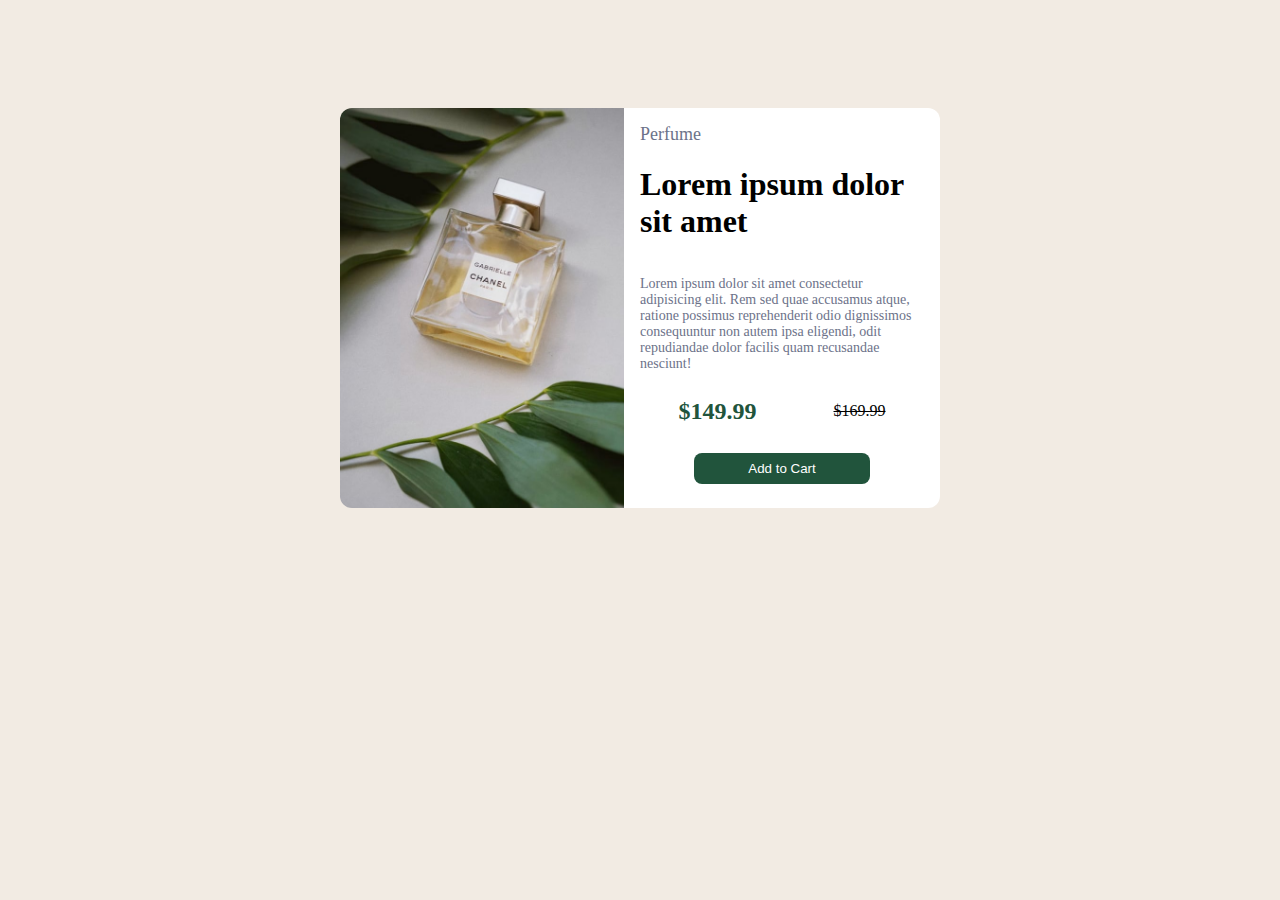
<file: index.html>
<!DOCTYPE html>
<html lang="en">
  <head>
    <meta charset="UTF-8" />
    <meta http-equiv="X-UA-Compatible" content="IE=edge" />
    <meta name="viewport" content="width=device-width, initial-scale=1.0" />
    <link rel="stylesheet" href="./style.css" />
    <title>Document</title>
  </head>
  <body>
    <div class="card">
      <div class="card-image">
        <img src="./product.jpg" />
      </div>
      <div class="card-info">
        <span class="card-info-category">Perfume</span>
        <h1 class="card-info-title">Lorem ipsum dolor sit amet</h1>
        <p class="card-info-description">
          Lorem ipsum dolor sit amet consectetur adipisicing elit. Rem sed quae
          accusamus atque, ratione possimus reprehenderit odio dignissimos
          consequuntur non autem ipsa eligendi, odit repudiandae dolor facilis
          quam recusandae nesciunt!
        </p>

        <div class="card-info-price">
          <span class="card-info-price-main">$149.99</span>
          <span class="card-info-price-discount">$169.99</span>
        </div>

        <div class="card-info-button">
          <button>Add to Cart</button>
        </div>
      </div>
    </div>

    <!-- 
    <div class="card">
        <div class="image">
          <img />
        </div>
        <div class="info">
          <div class="category"></div>
          <div></div>
          <div></div>
          <div><div></div><div></div></div>
          <div>
            <button></button>
          </div>
        </div>
      </div> -->
  </body>
</html>
</file>
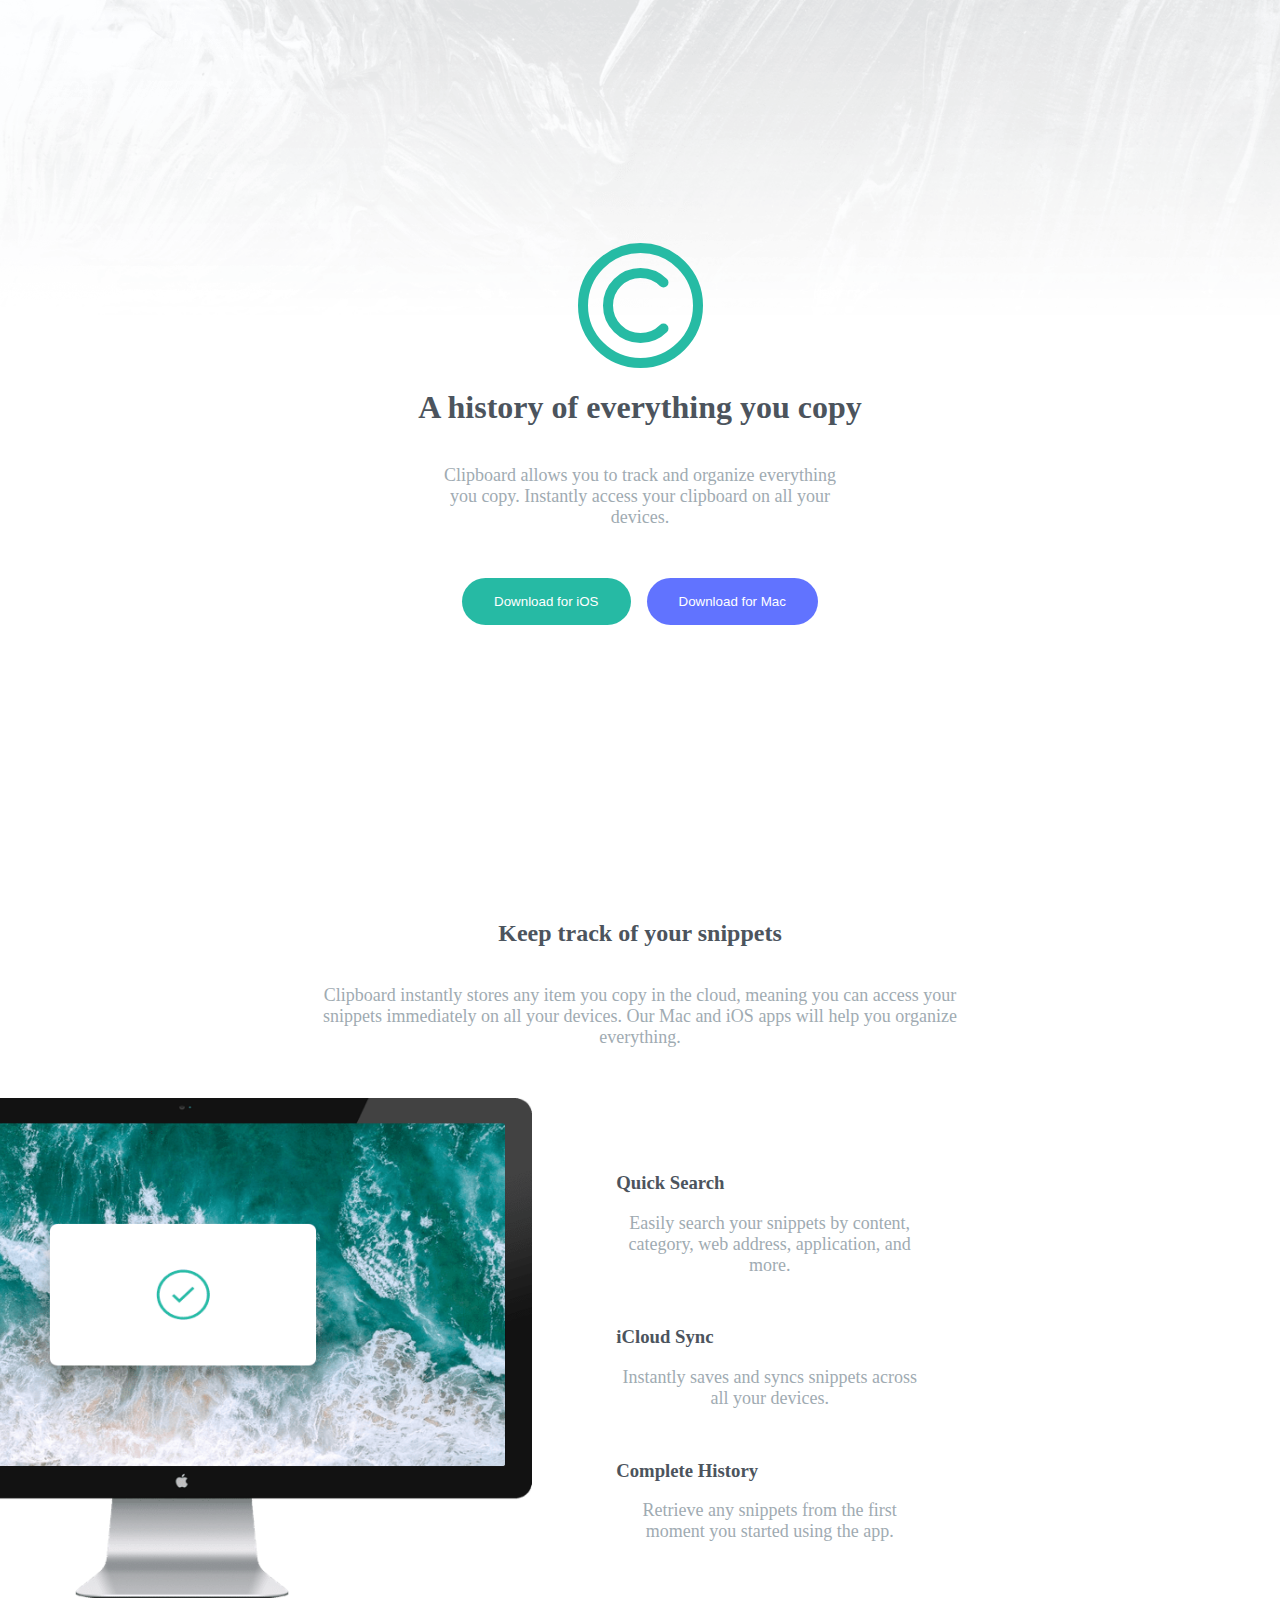
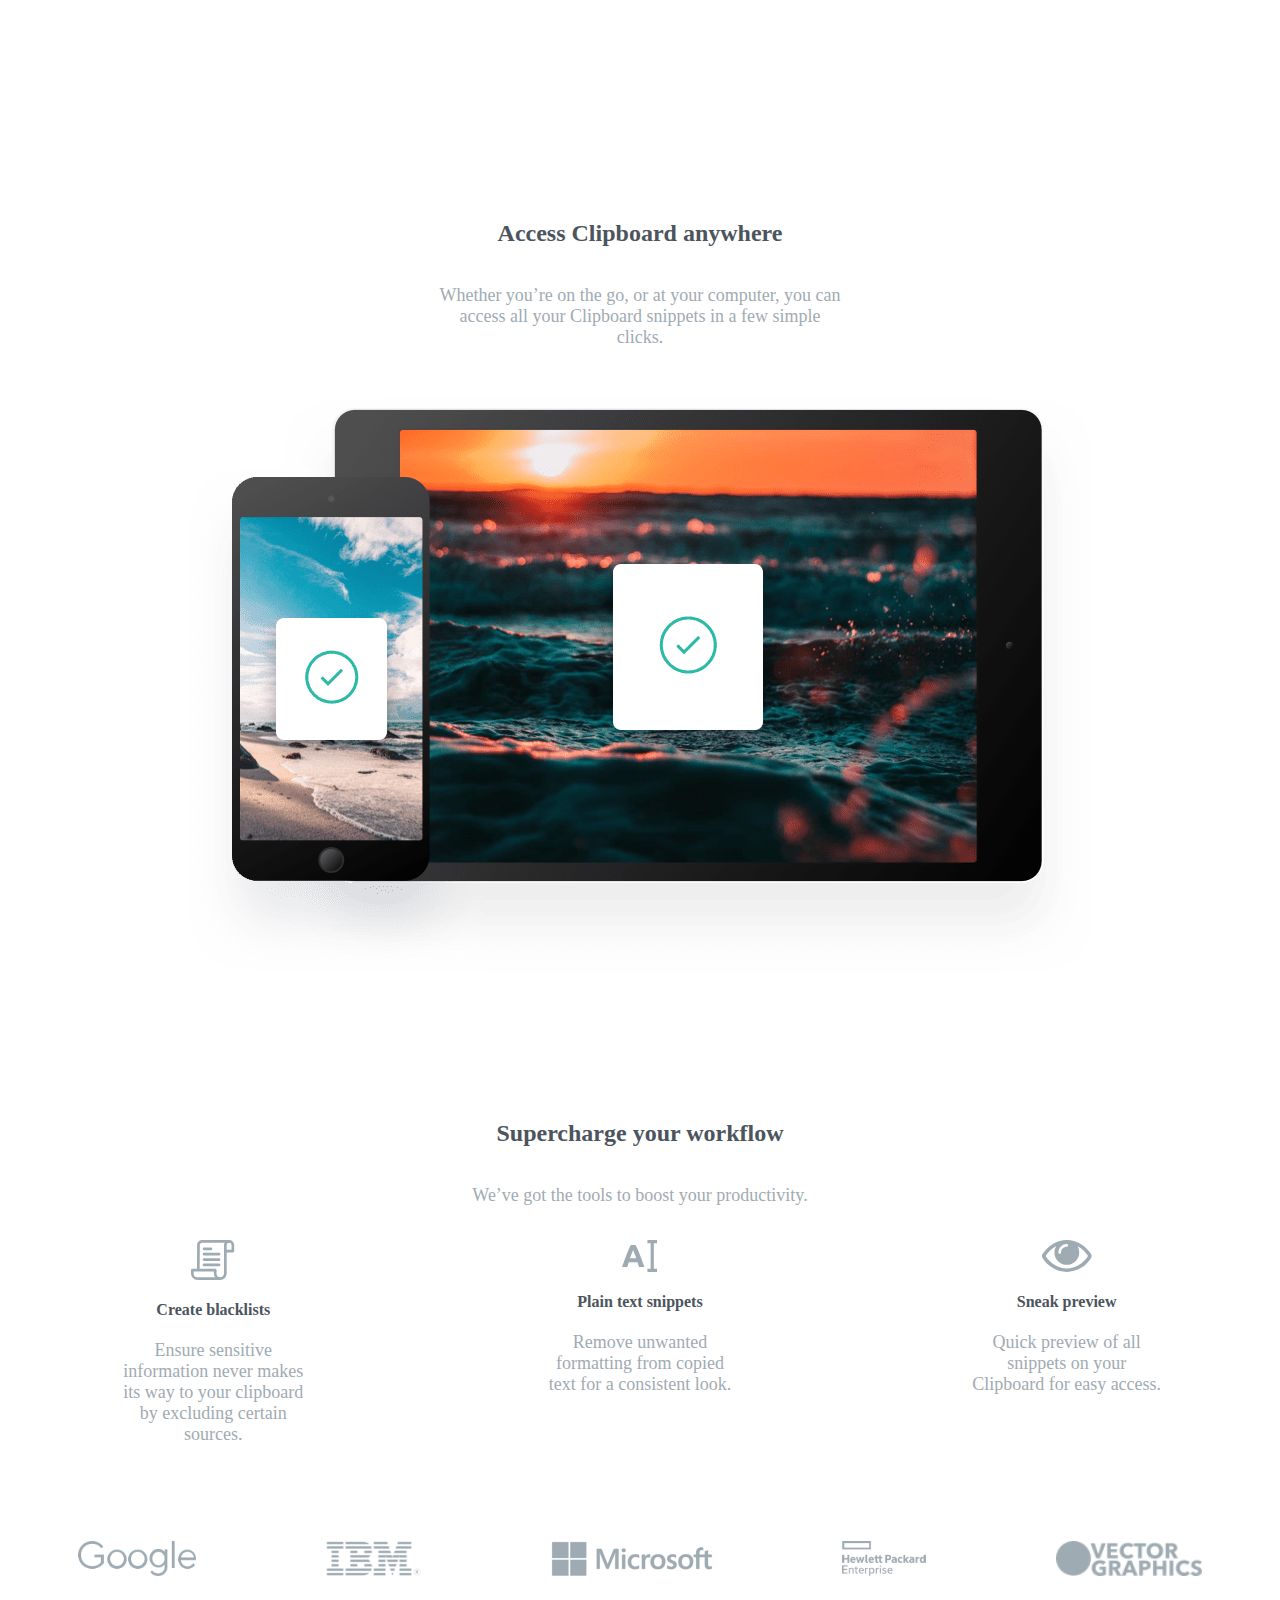
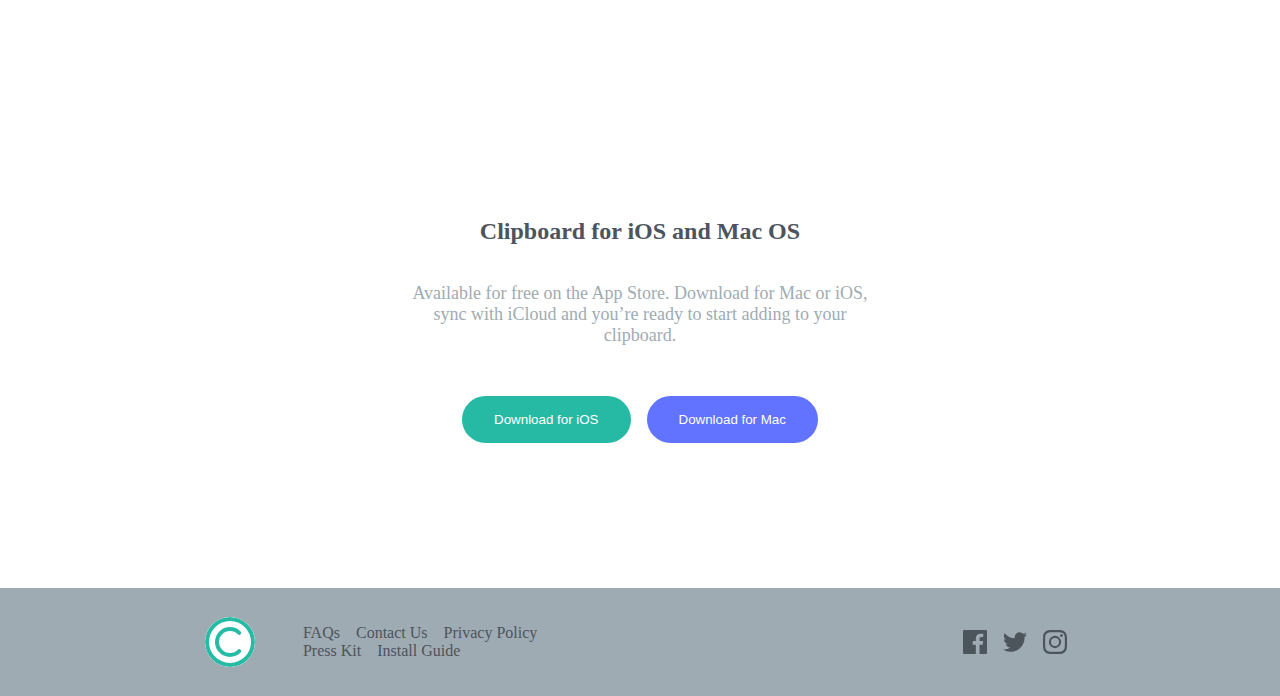
<file: 21-khordad/index.html>
<!DOCTYPE html>
<html lang="en">
  <head>
    <meta charset="UTF-8" />
    <meta http-equiv="X-UA-Compatible" content="IE=edge" />
    <meta name="viewport" content="width=device-width, initial-scale=1.0" />
    <link rel="stylesheet" href="./style.css" />
    <link rel="icon" type="image/x-icon" href="./assets/favicon.png">

    <title>21 Khordad</title>
  </head>
  <body>
    <div class="page page-first">
      <img class="page-first-image" src="./assets/logo.svg" />
      <div class="page-header-container">
        <h1 class="page-header">A history of everything you copy</h1>
        <p class="page-description">
          Clipboard allows you to track and organize everything you copy.
          Instantly access your clipboard on all your devices.
        </p>
      </div>
      <div class="buttons">
        <button class="button-primary">Download for iOS</button>
        <button class="button-secondary">Download for Mac</button>
      </div>
    </div>

    <div class="page page-second">
      <div class="page-header-container">
        <h2 class="page-header">Keep track of your snippets</h2>
        <p class="page-description">
          Clipboard instantly stores any item you copy in the cloud, meaning you
          can access your snippets immediately on all your devices. Our Mac and
          iOS apps will help you organize everything.
        </p>
      </div>

      <div class="page-second-content">
        <img src="./assets/image-computer.png" class="page-second-image" />
        <div class="page-second-items">
          <div class="page-second-item">
            <h3 class="page-header">Quick Search</h3>
            <div class="page-description">
              Easily search your snippets by content, category, web address,
              application, and more.
            </div>
          </div>
          <div class="page-second-item">
            <h3 class="page-header">iCloud Sync</h3>
            <div class="page-description">
              Instantly saves and syncs snippets across all your devices.
            </div>
          </div>
          <div class="page-second-item">
            <h3 class="page-header">Complete History</h3>
            <div class="page-description">
              Retrieve any snippets from the first moment you started using the
              app.
            </div>
          </div>
        </div>
      </div>
    </div>

    <div class="page page-third">
      <div class="page-header-container">
        <h2 class="page-header">Access Clipboard anywhere</h2>
        <p class="page-description">
          Whether you’re on the go, or at your computer, you can access all your
          Clipboard snippets in a few simple clicks.
        </p>
      </div>
      <img src="./assets/image-devices.png" style="margin-top: 32px" />
    </div>

    <div class="page-fourth">
      <div class="page-header-container">
        <h2 class="page-header">Supercharge your workflow</h2>
        <p class="page-description">
          We’ve got the tools to boost your productivity.
        </p>
      </div>

      <div class="page-fourth-contents">
        <div class="page-fourth-card">
          <img src="./assets/icon-blacklist.svg" />
          <h4 class="page-header">Create blacklists</h4>
          <div class="page-description">
            Ensure sensitive information never makes its way to your clipboard
            by excluding certain sources.
          </div>
        </div>

        <div class="page-fourth-card">
          <img src="./assets/icon-text.svg" alt="icon-text" />
          <h4 class="page-header">Plain text snippets</h4>
          <div class="page-description">
            Remove unwanted formatting from copied text for a consistent look.
          </div>
        </div>

        <div class="page-fourth-card">
          <img src="./assets/icon-preview.svg" />
          <h4 class="page-header">Sneak preview</h4>
          <div class="page-description">
            Quick preview of all snippets on your Clipboard for easy access.
          </div>
        </div>
      </div>
      <div class="page-fourth-logos">
        <img src="./assets/logo-google.png" alt="google" /><img
          src="./assets/logo-ibm.png"
          alt="ibm"
        /><img src="./assets/logo-microsoft.png" alt="microsoft" /><img
          src="./assets/logo-hp.png"
          alt="hp"
        /><img src="./assets/logo-vector-graphics.png" alt="vector graphics" />
      </div>
    </div>

    <div class="page-fifth">
      <div class="page-header-container">
        <h2 class="page-header">Clipboard for iOS and Mac OS</h2>
        <p class="page-description">
          Available for free on the App Store. Download for Mac or iOS, sync
          with iCloud and you’re ready to start adding to your clipboard.
        </p>
      </div>
      <div class="buttons">
        <button class="button-primary">Download for iOS</button>
        <button class="button-secondary">Download for Mac</button>
      </div>
      <div class="footer">
        <div style="display: flex; align-items: center">
          <img
            src="./assets/logo.svg"
            style="
              width: 50px;
              height: 50px;
              background-color: #fff;
              border-radius: 100%;
              margin-right: 40px;
            "
          />
          <div class="footer-content">
            <div>
              <span>FAQs</span><span>Contact Us</span
              ><span>Privacy Policy</span>
            </div>
            <div><span>Press Kit</span><span>Install Guide</span></div>
          </div>
        </div>

        <div class="footer-logos">
          <img src="./assets/icon-facebook.svg" alt="fb" /><img
            src="./assets/icon-twitter.svg"
            alt="twitter"
          /><img src="./assets/icon-instagram.svg" alt="instagram" />
        </div>
      </div>
    </div>
  </body>
</html>
</file>
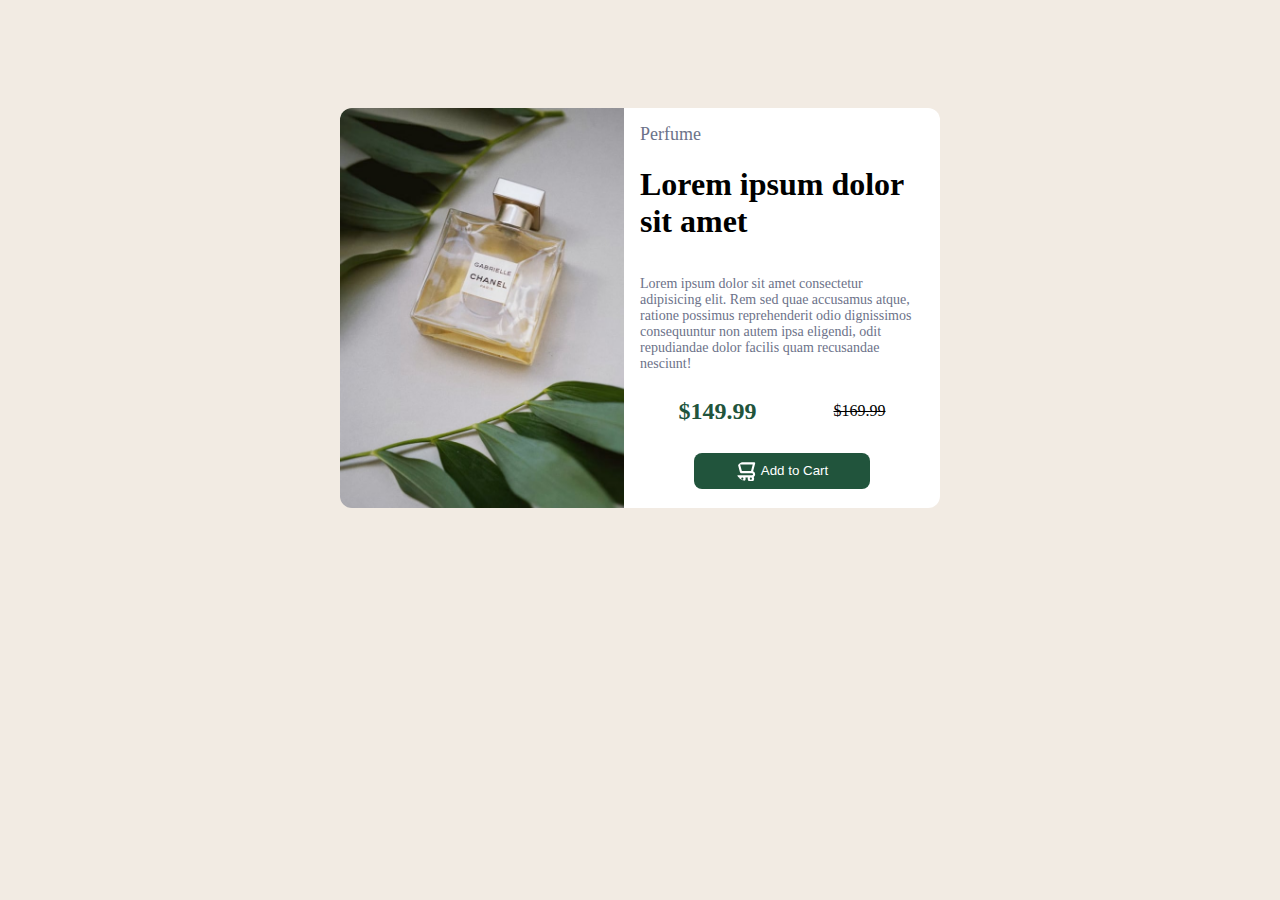
<file: 7-khordad/index.html>
<!DOCTYPE html>
<html lang="en">
  <head>
    <meta charset="UTF-8" />
    <meta http-equiv="X-UA-Compatible" content="IE=edge" />
    <meta name="viewport" content="width=device-width, initial-scale=1.0" />
    <link rel="stylesheet" href="./style.css" />
    <link rel="icon" type="image/x-icon" href="./assets/favicon.png">

    <title>flex</title>
  </head>
  <body>
    <div class="card">
      <div class="card-image">
        <img src="./assets/product.jpg" />
      </div>
      <div class="card-info">
        <span class="card-info-category">Perfume</span>
        <h1 class="card-info-title">Lorem ipsum dolor sit amet</h1>
        <p class="card-info-description">
          Lorem ipsum dolor sit amet consectetur adipisicing elit. Rem sed quae
          accusamus atque, ratione possimus reprehenderit odio dignissimos
          consequuntur non autem ipsa eligendi, odit repudiandae dolor facilis
          quam recusandae nesciunt!
        </p>

        <div class="card-info-price">
          <span class="card-info-price-main">$149.99</span>
          <span class="card-info-price-discount">$169.99</span>
        </div>

        <div class="card-info-button">
          <button>Add to Cart <img src="./assets/icon-cart.svg"/></button>
        </div>
      </div>
    </div>

    <!-- 
    <div class="card">
        <div class="image">
          <img />
        </div>
        <div class="info">
          <div class="category"></div>
          <div></div>
          <div></div>
          <div><div></div><div></div></div>
          <div>
            <button></button>
          </div>
        </div>
      </div> -->
  </body>
</html>
</file>
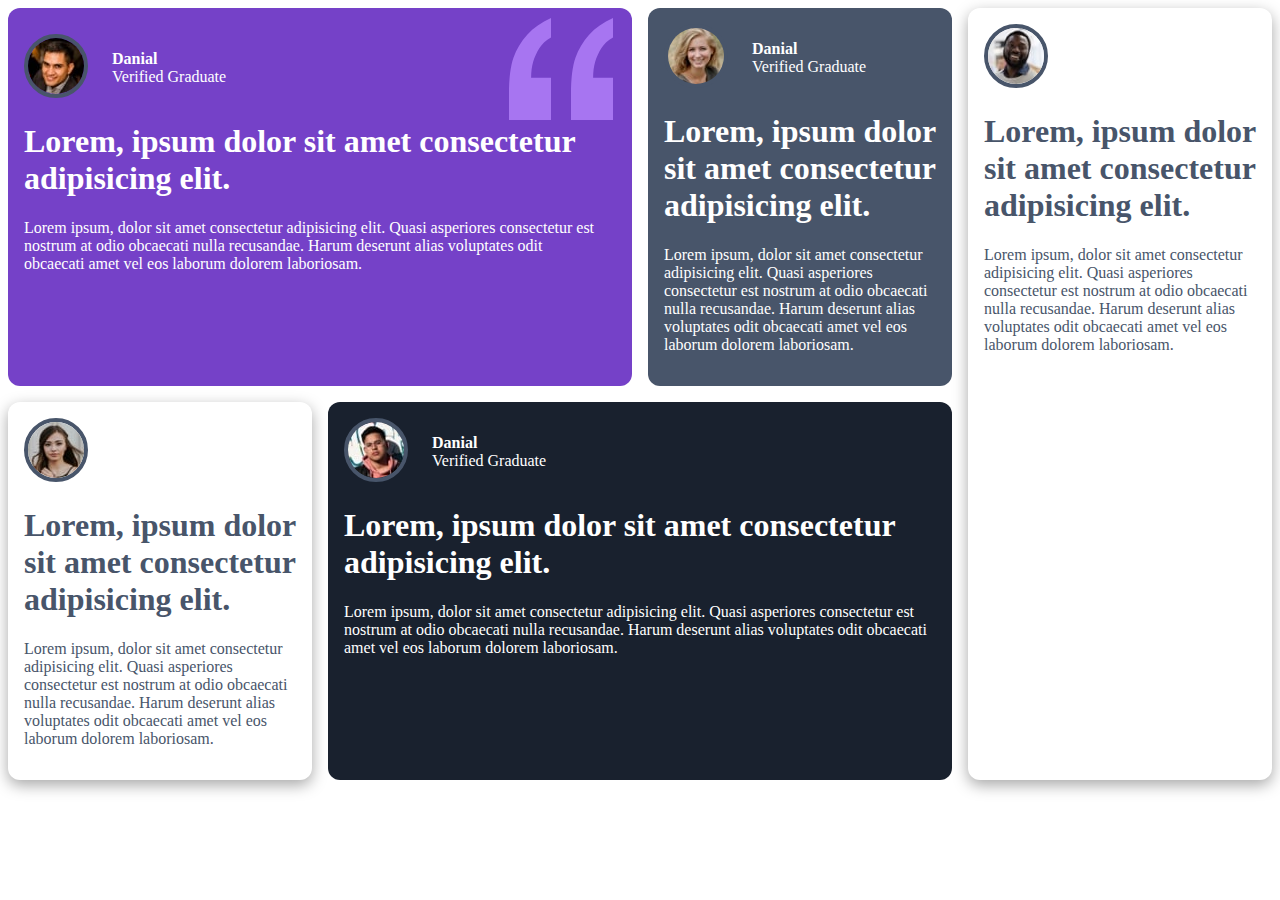
<file: 9-khordad/index.html>
<!DOCTYPE html>
<html lang="en">
  <head>
    <meta charset="UTF-8" />
    <meta http-equiv="X-UA-Compatible" content="IE=edge" />
    <meta name="viewport" content="width=device-width, initial-scale=1.0" />
    <link rel="stylesheet" href="./style.css" />
    <link rel="icon" type="image/x-icon" href="./assets/favicon.png">
    <title>grid</title>
  </head>
  <body>
    <div class="container">
      <!-- first -->
      <article class="card first-card">
        <div class="card-header">
          <div class="card-header-image">
            <img src="./assets/1.jpg" />
          </div>
          <div class="card-header-info">
            <span>Danial</span><span>Verified Graduate</span>
          </div>
        </div>

        <div class="card-description">
          <h1 class="card-description-header">
            Lorem, ipsum dolor sit amet consectetur adipisicing elit.
          </h1>
          <p class="card-description-paragaraph">
            Lorem ipsum, dolor sit amet consectetur adipisicing elit. Quasi
            asperiores consectetur est nostrum at odio obcaecati nulla
            recusandae. Harum deserunt alias voluptates odit obcaecati amet vel
            eos laborum dolorem laboriosam.
          </p>
        </div>
      </article>
      <!-- second -->
      <article class="card second-card">
        <div class="card-header">
          <div class="card-header-image">
            <img src="./assets/2.jpg" />
          </div>
          <div class="card-header-info">
            <span>Danial</span><span>Verified Graduate</span>
          </div>
        </div>

        <div class="card-description">
          <h1 class="card-description-header">
            Lorem, ipsum dolor sit amet consectetur adipisicing elit.
          </h1>
          <p class="card-description-paragaraph">
            Lorem ipsum, dolor sit amet consectetur adipisicing elit. Quasi
            asperiores consectetur est nostrum at odio obcaecati nulla
            recusandae. Harum deserunt alias voluptates odit obcaecati amet vel
            eos laborum dolorem laboriosam.
          </p>
        </div>
      </article>

      <!-- third -->
      <article class="card third-card">
        <div class="card-header">
          <div class="card-header-image">
            <img src="./assets/3.jpg" />
          </div>
          <div class="card-header-info">
            <span>Danial</span><span>Verified Graduate</span>
          </div>
        </div>

        <div class="card-description">
          <h1 class="card-description-header">
            Lorem, ipsum dolor sit amet consectetur adipisicing elit.
          </h1>
          <p class="card-description-paragaraph">
            Lorem ipsum, dolor sit amet consectetur adipisicing elit. Quasi
            asperiores consectetur est nostrum at odio obcaecati nulla
            recusandae. Harum deserunt alias voluptates odit obcaecati amet vel
            eos laborum dolorem laboriosam.
          </p>
        </div>
      </article>

      <!-- forth -->
      <article class="card forth-card">
        <div class="card-header">
          <div class="card-header-image">
            <img src="./assets/4.jpg" />
          </div>
          <div class="card-header-info">
            <span>Danial</span><span>Verified Graduate</span>
          </div>
        </div>

        <div class="card-description">
          <h1 class="card-description-header">
            Lorem, ipsum dolor sit amet consectetur adipisicing elit.
          </h1>
          <p class="card-description-paragaraph">
            Lorem ipsum, dolor sit amet consectetur adipisicing elit. Quasi
            asperiores consectetur est nostrum at odio obcaecati nulla
            recusandae. Harum deserunt alias voluptates odit obcaecati amet vel
            eos laborum dolorem laboriosam.
          </p>
        </div>
      </article>
      <!-- fifth -->
      <article class="card fifth-card">
        <div class="card-header">
          <div class="card-header-image">
            <img src="./assets/5.jpg" />
          </div>
          <div class="card-header-info">
            <span>Danial</span><span>Verified Graduate</span>
          </div>
        </div>

        <div class="card-description">
          <h1 class="card-description-header">
            Lorem, ipsum dolor sit amet consectetur adipisicing elit.
          </h1>
          <p class="card-description-paragaraph">
            Lorem ipsum, dolor sit amet consectetur adipisicing elit. Quasi
            asperiores consectetur est nostrum at odio obcaecati nulla
            recusandae. Harum deserunt alias voluptates odit obcaecati amet vel
            eos laborum dolorem laboriosam.
          </p>
        </div>
      </article>
    </div>
  </body>
</html>
</file>
<file: style.css>
body {
  background-color: hsl(30, 38%, 92%);
  display: flex;
  flex-direction: column;
  align-items: center;
}
.card {
  margin-top: 100px;
  width: 600px;
  height: 400px;
  border-radius: 12px;

  display: flex;
  flex-direction: row;
  justify-content: space-between;
}

/* image style */

.card-image {
  border-radius: 12px 0 0 12px;

  flex: 1;
  height: 400px;
}

img {
  width: 100%;
  height: 100%;
  object-fit: cover;
  border-radius: 12px 0 0 12px;
}

/* info style */

.card-info {
  display: flex;
  flex-direction: column;
  flex: 1;

  background-color: #fff;
  padding: 16px;
  border-radius: 0 12px 12px 0;
}
.card-info-category {
  font-size: 18px;
  color: hsl(228, 12%, 48%);
}
.card-info-description {
  font-size: 14px;
  color: hsl(228, 12%, 48%);
}
.card-info-price {
  display: flex;
  justify-content: space-around;
  padding: 12px 0;
  align-items: center;
}
.card-info-price-main {
  font-size: 24px;
  font-weight: 600;
  color: hsl(152, 43%, 23%);
}
.card-info-price-discount {
  text-decoration: line-through;
}
.card-info-button {
  padding: 16px;
  display: flex;
  flex-direction: column;
  align-items: center;
}

/* button  */
button {
  width: 70%;
  max-height: 50px;
  padding: 8px;
  border-radius: 8px;
  border: none;
  background-color: hsl(152, 43%, 23%);
  color: #fff;
}

@media only screen and (max-width: 767px) {
  /* CSS rules for mobile devices */
  .card {
    width: 350px;
    border-radius: 12px;
    height: 100vh;
    display: flex;
    flex-direction: column;
    justify-content: space-between;
  }

  .card-info {
    display: flex;
    flex-direction: column;
    flex: 1;

    background-color: #fff;
    padding: 16px;
    border-radius: 0 0 12px 12px;
    height: 50%;
  }
  .card-image {
    flex: 1;
    height: 100px;
    border-radius: 12px 12px 0 0;
  }
  img {
    width: 100%;
    height: 100%;
    object-fit: cover;
    border-radius: 12px 12px 0 0;
  }
}
</file>
<file: 21-khordad/style.css>
:root {
  --Strong-Cyan: hsl(171, 66%, 44%);
  --Light-Blue: hsl(233, 100%, 69%);

  --Dark-Grayish-Blue: hsl(210, 10%, 33%);
  --Grayish-Blue: hsl(201, 11%, 66%);
}
body {
  margin: 0;
  padding: 0;
  border: 0;
}

/* page  */

.page {
  height: 100vh;
}
.page-header {
  color: var(--Dark-Grayish-Blue);
}
.page-header-container {
  display: flex;
  flex-direction: column;
  align-items: center;
}
.page-description {
  color: var(--Grayish-Blue);
  max-width: 50%;
  text-align: center;
  font-size: 18px;
}

/* first-page */

.page-first {
  background-image: url(./assets/bg-header-desktop.png);
  background-repeat: no-repeat;
  display: flex;
  flex-direction: column;
  align-items: center;
  justify-content: center;
  background-size: contain;
}

.buttons {
  display: flex;
  justify-content: space-between;
  padding: 32px;
}
button {
  border: none;
  padding: 16px 32px;
  border-radius: 32px;
  color: #fff;
  font-weight: 500;
}
.button-primary {
  background-color: var(--Strong-Cyan);
  margin-right: 16px;
}
.button-secondary {
  background-color: var(--Light-Blue);
}

/* second-page */

.page-second-content {
  display: flex;
  justify-content: space-around;
  align-items: center;
  margin-top: 32px;
}
.page-second-image {
  margin-left: -202px;
  height: 500px;
  width: 700px;
}

.page-second-item {
  padding: 16px;
}

/* page-third */
.page-third {
  display: flex;
  flex-direction: column;
  align-items: center;
}
/* page-fourth */
.page-forth{
    height: 80vh;
}
.page-fourth-contents {
  display: flex;
  justify-content: space-around;
}
.page-fourth-card {
  display: flex;
  flex-direction: column;
  align-items: center;
  width: 30%;
  padding: 16px 0;
}
.page-fourth-logos {
  display: flex;
  align-items: center;
  justify-content: center;
  margin-top: 80px;
}
.page-fourth-logos img {
  height: 35px;
  margin-right: 130px;
}
.page-fourth-logos>:last-child {
  margin-right: 0;
}
/* page-fifth */
.page-fifth{
    display: flex;
    flex-direction: column;
    align-items: center;
    justify-content: center;
    height:80vh;
    position: relative;
}
.footer{
    height: 108px;
    background-color: var(--Grayish-Blue);
    width: 100%;
    position: absolute;
    bottom: 0;
    display: flex;
    align-items: center;
    justify-content: space-around;
}
.footer-content{
    display: flex;
    flex-direction: column;
}
.footer-content span{
    color: var(--Dark-Grayish-Blue);
    margin:  8px;

}
.footer-logos{
    display: flex;
    align-items: center;
    
}
.footer-logos img{
 margin:8px;   
}
</file>
<file: 7-khordad/style.css>
body {
  background-color: hsl(30, 38%, 92%);
  display: flex;
  flex-direction: column;
  align-items: center;
}
.card {
  margin-top: 100px;
  width: 600px;
  height: 400px;
  border-radius: 12px;

  display: flex;
  flex-direction: row;
  justify-content: space-between;
}

/* image style */

.card-image {
  border-radius: 12px 0 0 12px;

  flex: 1;
  height: 400px;
}

img {
  width: 100%;
  height: 100%;
  object-fit: cover;
  border-radius: 12px 0 0 12px;
}

/* info style */

.card-info {
  display: flex;
  flex-direction: column;
  flex: 1;

  background-color: #fff;
  padding: 16px;
  border-radius: 0 12px 12px 0;
}
.card-info-category {
  font-size: 18px;
  color: hsl(228, 12%, 48%);
}
.card-info-description {
  font-size: 14px;
  color: hsl(228, 12%, 48%);
}
.card-info-price {
  display: flex;
  justify-content: space-around;
  padding: 12px 0;
  align-items: center;
}
.card-info-price-main {
  font-size: 24px;
  font-weight: 600;
  color: hsl(152, 43%, 23%);
}
.card-info-price-discount {
  text-decoration: line-through;
}
.card-info-button {
  padding: 16px;
  display: flex;
  flex-direction: column;
  align-items: center;
}

/* button  */
button {
  width: 70%;
  max-height: 50px;
  padding: 8px;
  border-radius: 8px;
  border: none;
  background-color: hsl(152, 43%, 23%);
  color: #fff;
  display: flex;
  flex-direction: row-reverse;
  align-items: center;
  justify-content: center;
}
button img {
  width: 20px;
  height: 20px;
  margin-right: 5px;
}

@media only screen and (max-width: 767px) {
  /* CSS rules for mobile devices */
  .card {
    width: 350px;
    border-radius: 12px;
    height: 100vh;
    display: flex;
    flex-direction: column;
    justify-content: space-between;
  }

  .card-info {
    display: flex;
    flex-direction: column;
    flex: 1;

    background-color: #fff;
    padding: 16px;
    border-radius: 0 0 12px 12px;
    height: 50%;
  }
  .card-image {
    flex: 1;
    height: 100px;
    border-radius: 12px 12px 0 0;
  }
  img {
    width: 100%;
    height: 100%;
    object-fit: cover;
    border-radius: 12px 12px 0 0;
  }
}
</file>
<file: 9-khordad/style.css>
:root {
  --violet: hsl(263, 55%, 52%);
  --blue: hsl(217, 19%, 35%);
  --blue-hard: hsl(219, 29%, 14%);
  --white: hsl(0, 0%, 100%);
  --gray: hsl(0, 0%, 81%);
  --gray-soft: hsl(210, 46%, 95%);
}

/* container */
.container {
  display: grid;
  gap: 16px;
  grid-template-columns: repeat(4, 1fr);
  grid-template-areas:
    "one one two three"
    "four five five three";
  /* grid-template-columns: repeat(4,1fr); */
}

/* card style */

.card {
  display: flex;
  flex-direction: column;
  border-radius: 12px;
  padding: 16px;
}

.card-header {
  display: flex;
  align-items: center;
}
.card-header-image img {
  border-radius: 100%;
  border: 4px solid var(--blue);
}
.card-header-info {
  display: flex;
  flex-direction: column;
  color: var(--white);
  margin-left: 24px;
}

.card-header-info span:nth-child(1) {
  font-weight: 800;
}

/* first card style */

.card.first-card {
  background-color: var(--violet);
  color: var(--white);
  background-image: url(./assets/pattern.svg);
  background-repeat: no-repeat;
  background-position: right top;

  /* grid-column: 1/3; */

  grid-area: one;
  border-right: 19px solid transparent;
  border-top: 10px solid transparent;
}

/* second card style */

.card.second-card {
  background-color: var(--blue);
  color: var(--white);
  grid-area: two;
}

/* third card style */

.card.third-card {
  background-color: var(--white);
  color: var(--blue);
  box-shadow: rgba(0, 0, 0, 0.35) 0px 5px 15px;
  /* grid-row: 2 span; */
  grid-area: three;
}

/* forth card style */

.card.forth-card {
  background-color: var(--white);
  color: var(--blue);
  box-shadow: rgba(0, 0, 0, 0.35) 0px 5px 15px;
  grid-area: four;
}

.card.fifth-card {
  background-color: var(--blue-hard);
  color: var(--white);
  grid-area: five;

  /* grid-column: 2/4; */
}
</file>
